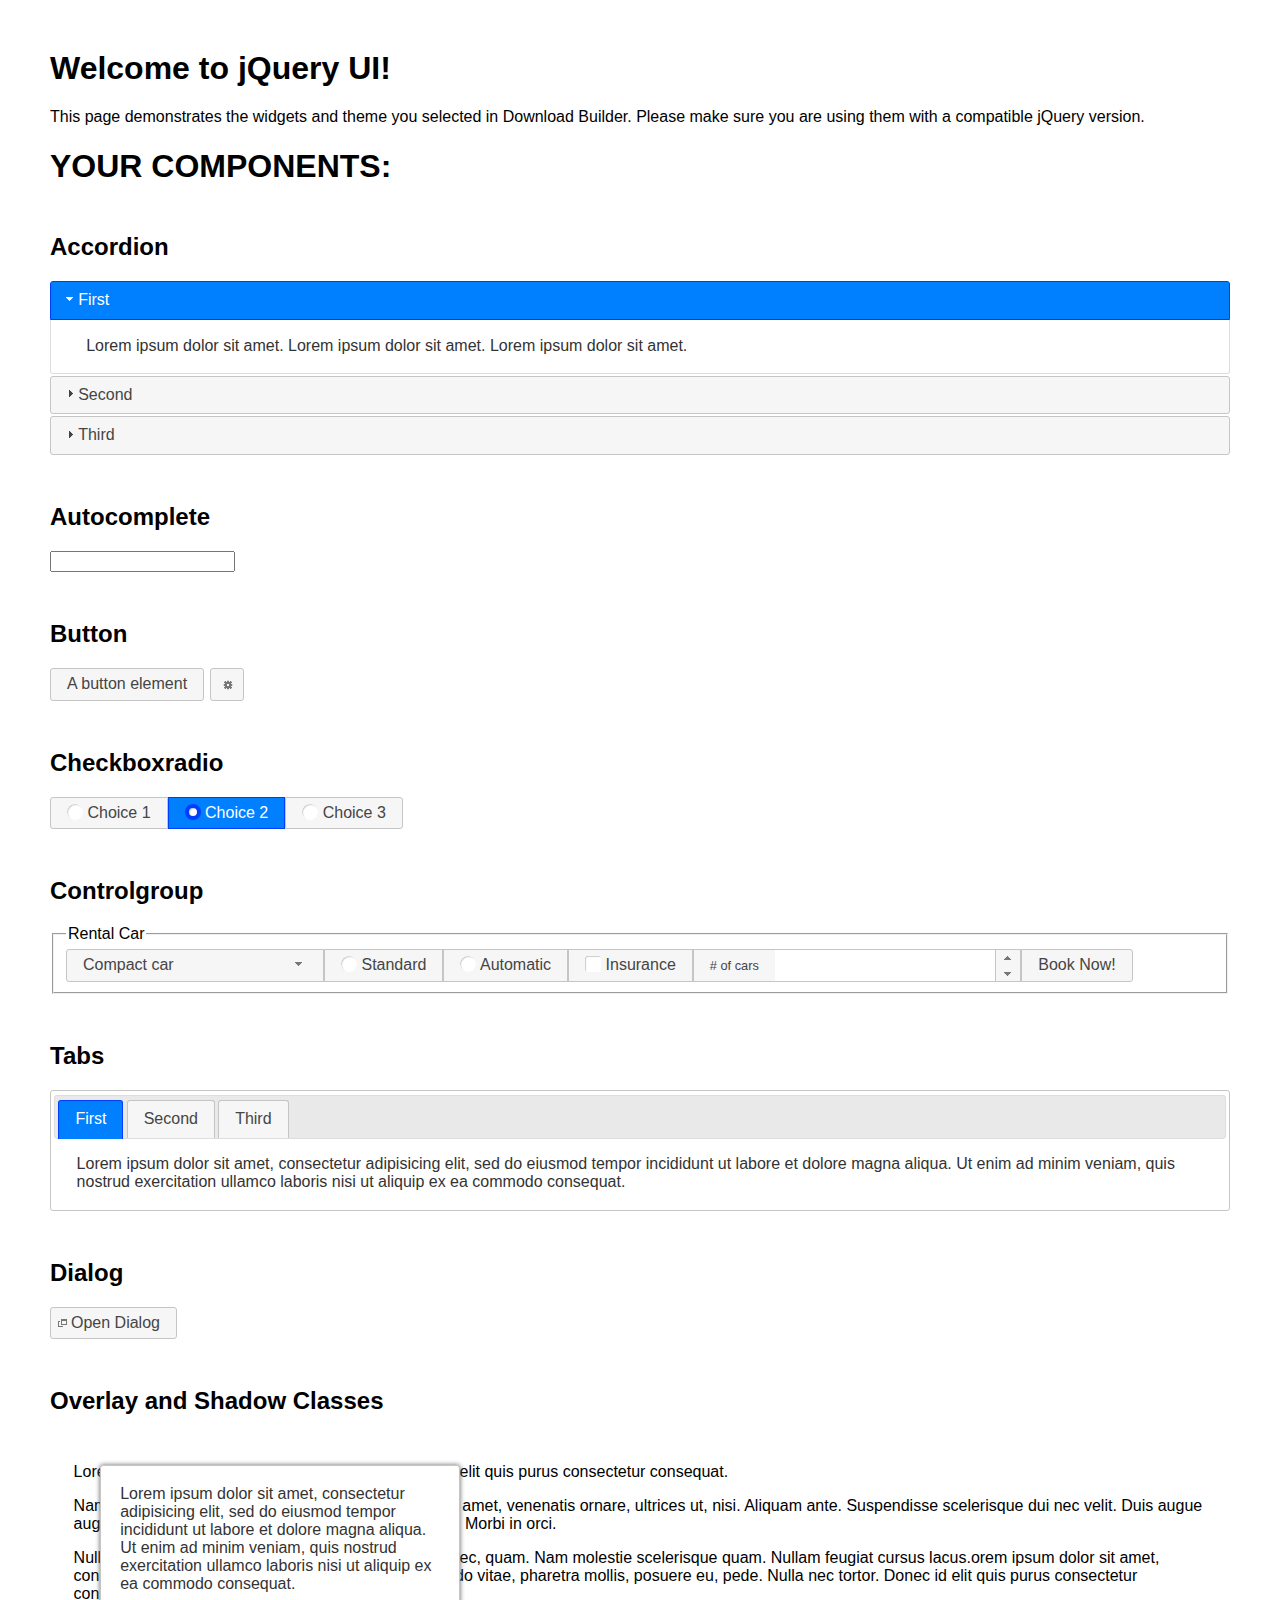
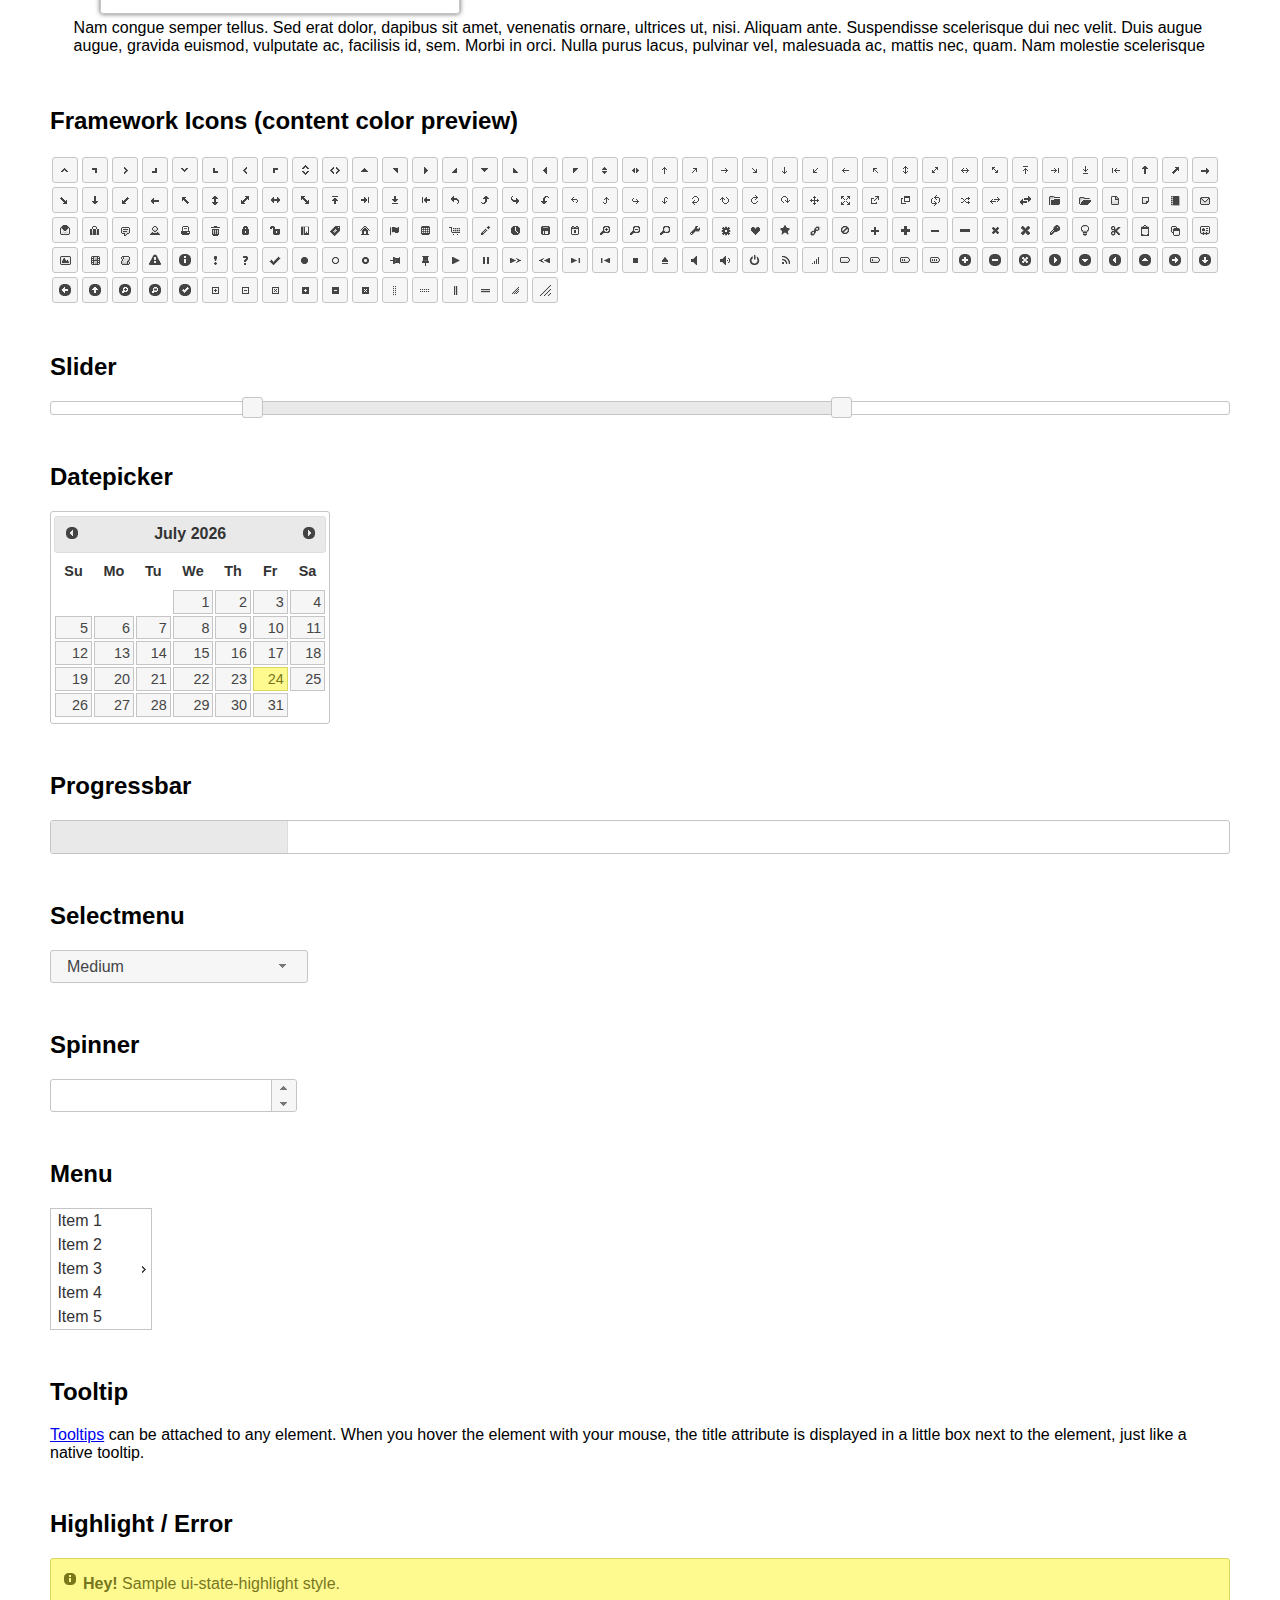
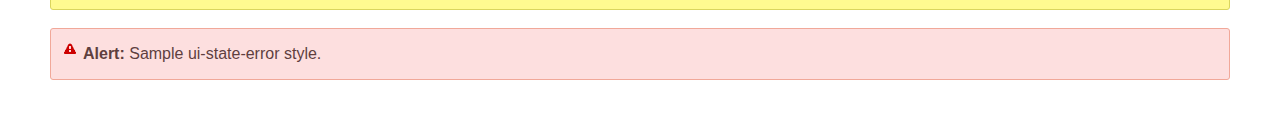
<file: BaiTapCuoiKhoa/assets/js/jquery-ui-1.12.1/index.html>
<!doctype html>
<html lang="us">
<head>
	<meta charset="utf-8">
	<title>jQuery UI Example Page</title>
	<link href="jquery-ui.css" rel="stylesheet">
	<style>
	body{
		font-family: "Trebuchet MS", sans-serif;
		margin: 50px;
	}
	.demoHeaders {
		margin-top: 2em;
	}
	#dialog-link {
		padding: .4em 1em .4em 20px;
		text-decoration: none;
		position: relative;
	}
	#dialog-link span.ui-icon {
		margin: 0 5px 0 0;
		position: absolute;
		left: .2em;
		top: 50%;
		margin-top: -8px;
	}
	#icons {
		margin: 0;
		padding: 0;
	}
	#icons li {
		margin: 2px;
		position: relative;
		padding: 4px 0;
		cursor: pointer;
		float: left;
		list-style: none;
	}
	#icons span.ui-icon {
		float: left;
		margin: 0 4px;
	}
	.fakewindowcontain .ui-widget-overlay {
		position: absolute;
	}
	select {
		width: 200px;
	}
	</style>
</head>
<body>

<h1>Welcome to jQuery UI!</h1>

<div class="ui-widget">
	<p>This page demonstrates the widgets and theme you selected in Download Builder. Please make sure you are using them with a compatible jQuery version.</p>
</div>

<h1>YOUR COMPONENTS:</h1>


<!-- Accordion -->
<h2 class="demoHeaders">Accordion</h2>
<div id="accordion">
	<h3>First</h3>
	<div>Lorem ipsum dolor sit amet. Lorem ipsum dolor sit amet. Lorem ipsum dolor sit amet.</div>
	<h3>Second</h3>
	<div>Phasellus mattis tincidunt nibh.</div>
	<h3>Third</h3>
	<div>Nam dui erat, auctor a, dignissim quis.</div>
</div>



<!-- Autocomplete -->
<h2 class="demoHeaders">Autocomplete</h2>
<div>
	<input id="autocomplete" title="type &quot;a&quot;">
</div>



<!-- Button -->
<h2 class="demoHeaders">Button</h2>
<button id="button">A button element</button>
<button id="button-icon">An icon-only button</button>



<!-- Checkboxradio -->
<h2 class="demoHeaders">Checkboxradio</h2>
<form style="margin-top: 1em;">
	<div id="radioset">
		<input type="radio" id="radio1" name="radio"><label for="radio1">Choice 1</label>
		<input type="radio" id="radio2" name="radio" checked="checked"><label for="radio2">Choice 2</label>
		<input type="radio" id="radio3" name="radio"><label for="radio3">Choice 3</label>
	</div>
</form>



<!-- Controlgroup -->
<h2 class="demoHeaders">Controlgroup</h2>
<fieldset>
	<legend>Rental Car</legend>
	<div id="controlgroup">
		<select id="car-type">
			<option>Compact car</option>
			<option>Midsize car</option>
			<option>Full size car</option>
			<option>SUV</option>
			<option>Luxury</option>
			<option>Truck</option>
			<option>Van</option>
		</select>
		<label for="transmission-standard">Standard</label>
		<input type="radio" name="transmission" id="transmission-standard">
		<label for="transmission-automatic">Automatic</label>
		<input type="radio" name="transmission" id="transmission-automatic">
		<label for="insurance">Insurance</label>
		<input type="checkbox" name="insurance" id="insurance">
		<label for="horizontal-spinner" class="ui-controlgroup-label"># of cars</label>
		<input id="horizontal-spinner" class="ui-spinner-input">
		<button>Book Now!</button>
	</div>
</fieldset>



<!-- Tabs -->
<h2 class="demoHeaders">Tabs</h2>
<div id="tabs">
	<ul>
		<li><a href="#tabs-1">First</a></li>
		<li><a href="#tabs-2">Second</a></li>
		<li><a href="#tabs-3">Third</a></li>
	</ul>
	<div id="tabs-1">Lorem ipsum dolor sit amet, consectetur adipisicing elit, sed do eiusmod tempor incididunt ut labore et dolore magna aliqua. Ut enim ad minim veniam, quis nostrud exercitation ullamco laboris nisi ut aliquip ex ea commodo consequat.</div>
	<div id="tabs-2">Phasellus mattis tincidunt nibh. Cras orci urna, blandit id, pretium vel, aliquet ornare, felis. Maecenas scelerisque sem non nisl. Fusce sed lorem in enim dictum bibendum.</div>
	<div id="tabs-3">Nam dui erat, auctor a, dignissim quis, sollicitudin eu, felis. Pellentesque nisi urna, interdum eget, sagittis et, consequat vestibulum, lacus. Mauris porttitor ullamcorper augue.</div>
</div>



<h2 class="demoHeaders">Dialog</h2>
<p>
	<button id="dialog-link" class="ui-button ui-corner-all ui-widget">
		<span class="ui-icon ui-icon-newwin"></span>Open Dialog
	</button>
</p>

<h2 class="demoHeaders">Overlay and Shadow Classes</h2>
<div style="position: relative; width: 96%; height: 200px; padding:1% 2%; overflow:hidden;" class="fakewindowcontain">
	<p>Lorem ipsum dolor sit amet,  Nulla nec tortor. Donec id elit quis purus consectetur consequat. </p><p>Nam congue semper tellus. Sed erat dolor, dapibus sit amet, venenatis ornare, ultrices ut, nisi. Aliquam ante. Suspendisse scelerisque dui nec velit. Duis augue augue, gravida euismod, vulputate ac, facilisis id, sem. Morbi in orci. </p><p>Nulla purus lacus, pulvinar vel, malesuada ac, mattis nec, quam. Nam molestie scelerisque quam. Nullam feugiat cursus lacus.orem ipsum dolor sit amet, consectetur adipiscing elit. Donec libero risus, commodo vitae, pharetra mollis, posuere eu, pede. Nulla nec tortor. Donec id elit quis purus consectetur consequat. </p><p>Nam congue semper tellus. Sed erat dolor, dapibus sit amet, venenatis ornare, ultrices ut, nisi. Aliquam ante. Suspendisse scelerisque dui nec velit. Duis augue augue, gravida euismod, vulputate ac, facilisis id, sem. Morbi in orci. Nulla purus lacus, pulvinar vel, malesuada ac, mattis nec, quam. Nam molestie scelerisque quam. </p><p>Nullam feugiat cursus lacus.orem ipsum dolor sit amet, consectetur adipiscing elit. Donec libero risus, commodo vitae, pharetra mollis, posuere eu, pede. Nulla nec tortor. Donec id elit quis purus consectetur consequat. Nam congue semper tellus. Sed erat dolor, dapibus sit amet, venenatis ornare, ultrices ut, nisi. Aliquam ante. </p><p>Suspendisse scelerisque dui nec velit. Duis augue augue, gravida euismod, vulputate ac, facilisis id, sem. Morbi in orci. Nulla purus lacus, pulvinar vel, malesuada ac, mattis nec, quam. Nam molestie scelerisque quam. Nullam feugiat cursus lacus.orem ipsum dolor sit amet, consectetur adipiscing elit. Donec libero risus, commodo vitae, pharetra mollis, posuere eu, pede. Nulla nec tortor. Donec id elit quis purus consectetur consequat. Nam congue semper tellus. Sed erat dolor, dapibus sit amet, venenatis ornare, ultrices ut, nisi. </p>

	<!-- ui-dialog -->
	<div class="ui-widget-overlay ui-front"></div>
	<div style="position: absolute; width: 320px; left: 50px; top: 30px; padding: 1.2em" class="ui-widget ui-front ui-widget-content ui-corner-all ui-widget-shadow">
		Lorem ipsum dolor sit amet, consectetur adipisicing elit, sed do eiusmod tempor incididunt ut labore et dolore magna aliqua. Ut enim ad minim veniam, quis nostrud exercitation ullamco laboris nisi ut aliquip ex ea commodo consequat.
	</div>

</div>

<!-- ui-dialog -->
<div id="dialog" title="Dialog Title">
	<p>Lorem ipsum dolor sit amet, consectetur adipisicing elit, sed do eiusmod tempor incididunt ut labore et dolore magna aliqua. Ut enim ad minim veniam, quis nostrud exercitation ullamco laboris nisi ut aliquip ex ea commodo consequat.</p>
</div>



<h2 class="demoHeaders">Framework Icons (content color preview)</h2>
<ul id="icons" class="ui-widget ui-helper-clearfix">
	<li class="ui-state-default ui-corner-all" title=".ui-icon-caret-1-n"><span class="ui-icon ui-icon-caret-1-n"></span></li>
	<li class="ui-state-default ui-corner-all" title=".ui-icon-caret-1-ne"><span class="ui-icon ui-icon-caret-1-ne"></span></li>
	<li class="ui-state-default ui-corner-all" title=".ui-icon-caret-1-e"><span class="ui-icon ui-icon-caret-1-e"></span></li>
	<li class="ui-state-default ui-corner-all" title=".ui-icon-caret-1-se"><span class="ui-icon ui-icon-caret-1-se"></span></li>
	<li class="ui-state-default ui-corner-all" title=".ui-icon-caret-1-s"><span class="ui-icon ui-icon-caret-1-s"></span></li>
	<li class="ui-state-default ui-corner-all" title=".ui-icon-caret-1-sw"><span class="ui-icon ui-icon-caret-1-sw"></span></li>
	<li class="ui-state-default ui-corner-all" title=".ui-icon-caret-1-w"><span class="ui-icon ui-icon-caret-1-w"></span></li>
	<li class="ui-state-default ui-corner-all" title=".ui-icon-caret-1-nw"><span class="ui-icon ui-icon-caret-1-nw"></span></li>
	<li class="ui-state-default ui-corner-all" title=".ui-icon-caret-2-n-s"><span class="ui-icon ui-icon-caret-2-n-s"></span></li>
	<li class="ui-state-default ui-corner-all" title=".ui-icon-caret-2-e-w"><span class="ui-icon ui-icon-caret-2-e-w"></span></li>
	<li class="ui-state-default ui-corner-all" title=".ui-icon-triangle-1-n"><span class="ui-icon ui-icon-triangle-1-n"></span></li>
	<li class="ui-state-default ui-corner-all" title=".ui-icon-triangle-1-ne"><span class="ui-icon ui-icon-triangle-1-ne"></span></li>
	<li class="ui-state-default ui-corner-all" title=".ui-icon-triangle-1-e"><span class="ui-icon ui-icon-triangle-1-e"></span></li>
	<li class="ui-state-default ui-corner-all" title=".ui-icon-triangle-1-se"><span class="ui-icon ui-icon-triangle-1-se"></span></li>
	<li class="ui-state-default ui-corner-all" title=".ui-icon-triangle-1-s"><span class="ui-icon ui-icon-triangle-1-s"></span></li>
	<li class="ui-state-default ui-corner-all" title=".ui-icon-triangle-1-sw"><span class="ui-icon ui-icon-triangle-1-sw"></span></li>
	<li class="ui-state-default ui-corner-all" title=".ui-icon-triangle-1-w"><span class="ui-icon ui-icon-triangle-1-w"></span></li>
	<li class="ui-state-default ui-corner-all" title=".ui-icon-triangle-1-nw"><span class="ui-icon ui-icon-triangle-1-nw"></span></li>
	<li class="ui-state-default ui-corner-all" title=".ui-icon-triangle-2-n-s"><span class="ui-icon ui-icon-triangle-2-n-s"></span></li>
	<li class="ui-state-default ui-corner-all" title=".ui-icon-triangle-2-e-w"><span class="ui-icon ui-icon-triangle-2-e-w"></span></li>
	<li class="ui-state-default ui-corner-all" title=".ui-icon-arrow-1-n"><span class="ui-icon ui-icon-arrow-1-n"></span></li>
	<li class="ui-state-default ui-corner-all" title=".ui-icon-arrow-1-ne"><span class="ui-icon ui-icon-arrow-1-ne"></span></li>
	<li class="ui-state-default ui-corner-all" title=".ui-icon-arrow-1-e"><span class="ui-icon ui-icon-arrow-1-e"></span></li>
	<li class="ui-state-default ui-corner-all" title=".ui-icon-arrow-1-se"><span class="ui-icon ui-icon-arrow-1-se"></span></li>
	<li class="ui-state-default ui-corner-all" title=".ui-icon-arrow-1-s"><span class="ui-icon ui-icon-arrow-1-s"></span></li>
	<li class="ui-state-default ui-corner-all" title=".ui-icon-arrow-1-sw"><span class="ui-icon ui-icon-arrow-1-sw"></span></li>
	<li class="ui-state-default ui-corner-all" title=".ui-icon-arrow-1-w"><span class="ui-icon ui-icon-arrow-1-w"></span></li>
	<li class="ui-state-default ui-corner-all" title=".ui-icon-arrow-1-nw"><span class="ui-icon ui-icon-arrow-1-nw"></span></li>
	<li class="ui-state-default ui-corner-all" title=".ui-icon-arrow-2-n-s"><span class="ui-icon ui-icon-arrow-2-n-s"></span></li>
	<li class="ui-state-default ui-corner-all" title=".ui-icon-arrow-2-ne-sw"><span class="ui-icon ui-icon-arrow-2-ne-sw"></span></li>
	<li class="ui-state-default ui-corner-all" title=".ui-icon-arrow-2-e-w"><span class="ui-icon ui-icon-arrow-2-e-w"></span></li>
	<li class="ui-state-default ui-corner-all" title=".ui-icon-arrow-2-se-nw"><span class="ui-icon ui-icon-arrow-2-se-nw"></span></li>
	<li class="ui-state-default ui-corner-all" title=".ui-icon-arrowstop-1-n"><span class="ui-icon ui-icon-arrowstop-1-n"></span></li>
	<li class="ui-state-default ui-corner-all" title=".ui-icon-arrowstop-1-e"><span class="ui-icon ui-icon-arrowstop-1-e"></span></li>
	<li class="ui-state-default ui-corner-all" title=".ui-icon-arrowstop-1-s"><span class="ui-icon ui-icon-arrowstop-1-s"></span></li>
	<li class="ui-state-default ui-corner-all" title=".ui-icon-arrowstop-1-w"><span class="ui-icon ui-icon-arrowstop-1-w"></span></li>
	<li class="ui-state-default ui-corner-all" title=".ui-icon-arrowthick-1-n"><span class="ui-icon ui-icon-arrowthick-1-n"></span></li>
	<li class="ui-state-default ui-corner-all" title=".ui-icon-arrowthick-1-ne"><span class="ui-icon ui-icon-arrowthick-1-ne"></span></li>
	<li class="ui-state-default ui-corner-all" title=".ui-icon-arrowthick-1-e"><span class="ui-icon ui-icon-arrowthick-1-e"></span></li>
	<li class="ui-state-default ui-corner-all" title=".ui-icon-arrowthick-1-se"><span class="ui-icon ui-icon-arrowthick-1-se"></span></li>
	<li class="ui-state-default ui-corner-all" title=".ui-icon-arrowthick-1-s"><span class="ui-icon ui-icon-arrowthick-1-s"></span></li>
	<li class="ui-state-default ui-corner-all" title=".ui-icon-arrowthick-1-sw"><span class="ui-icon ui-icon-arrowthick-1-sw"></span></li>
	<li class="ui-state-default ui-corner-all" title=".ui-icon-arrowthick-1-w"><span class="ui-icon ui-icon-arrowthick-1-w"></span></li>
	<li class="ui-state-default ui-corner-all" title=".ui-icon-arrowthick-1-nw"><span class="ui-icon ui-icon-arrowthick-1-nw"></span></li>
	<li class="ui-state-default ui-corner-all" title=".ui-icon-arrowthick-2-n-s"><span class="ui-icon ui-icon-arrowthick-2-n-s"></span></li>
	<li class="ui-state-default ui-corner-all" title=".ui-icon-arrowthick-2-ne-sw"><span class="ui-icon ui-icon-arrowthick-2-ne-sw"></span></li>
	<li class="ui-state-default ui-corner-all" title=".ui-icon-arrowthick-2-e-w"><span class="ui-icon ui-icon-arrowthick-2-e-w"></span></li>
	<li class="ui-state-default ui-corner-all" title=".ui-icon-arrowthick-2-se-nw"><span class="ui-icon ui-icon-arrowthick-2-se-nw"></span></li>
	<li class="ui-state-default ui-corner-all" title=".ui-icon-arrowthickstop-1-n"><span class="ui-icon ui-icon-arrowthickstop-1-n"></span></li>
	<li class="ui-state-default ui-corner-all" title=".ui-icon-arrowthickstop-1-e"><span class="ui-icon ui-icon-arrowthickstop-1-e"></span></li>
	<li class="ui-state-default ui-corner-all" title=".ui-icon-arrowthickstop-1-s"><span class="ui-icon ui-icon-arrowthickstop-1-s"></span></li>
	<li class="ui-state-default ui-corner-all" title=".ui-icon-arrowthickstop-1-w"><span class="ui-icon ui-icon-arrowthickstop-1-w"></span></li>
	<li class="ui-state-default ui-corner-all" title=".ui-icon-arrowreturnthick-1-w"><span class="ui-icon ui-icon-arrowreturnthick-1-w"></span></li>
	<li class="ui-state-default ui-corner-all" title=".ui-icon-arrowreturnthick-1-n"><span class="ui-icon ui-icon-arrowreturnthick-1-n"></span></li>
	<li class="ui-state-default ui-corner-all" title=".ui-icon-arrowreturnthick-1-e"><span class="ui-icon ui-icon-arrowreturnthick-1-e"></span></li>
	<li class="ui-state-default ui-corner-all" title=".ui-icon-arrowreturnthick-1-s"><span class="ui-icon ui-icon-arrowreturnthick-1-s"></span></li>
	<li class="ui-state-default ui-corner-all" title=".ui-icon-arrowreturn-1-w"><span class="ui-icon ui-icon-arrowreturn-1-w"></span></li>
	<li class="ui-state-default ui-corner-all" title=".ui-icon-arrowreturn-1-n"><span class="ui-icon ui-icon-arrowreturn-1-n"></span></li>
	<li class="ui-state-default ui-corner-all" title=".ui-icon-arrowreturn-1-e"><span class="ui-icon ui-icon-arrowreturn-1-e"></span></li>
	<li class="ui-state-default ui-corner-all" title=".ui-icon-arrowreturn-1-s"><span class="ui-icon ui-icon-arrowreturn-1-s"></span></li>
	<li class="ui-state-default ui-corner-all" title=".ui-icon-arrowrefresh-1-w"><span class="ui-icon ui-icon-arrowrefresh-1-w"></span></li>
	<li class="ui-state-default ui-corner-all" title=".ui-icon-arrowrefresh-1-n"><span class="ui-icon ui-icon-arrowrefresh-1-n"></span></li>
	<li class="ui-state-default ui-corner-all" title=".ui-icon-arrowrefresh-1-e"><span class="ui-icon ui-icon-arrowrefresh-1-e"></span></li>
	<li class="ui-state-default ui-corner-all" title=".ui-icon-arrowrefresh-1-s"><span class="ui-icon ui-icon-arrowrefresh-1-s"></span></li>
	<li class="ui-state-default ui-corner-all" title=".ui-icon-arrow-4"><span class="ui-icon ui-icon-arrow-4"></span></li>
	<li class="ui-state-default ui-corner-all" title=".ui-icon-arrow-4-diag"><span class="ui-icon ui-icon-arrow-4-diag"></span></li>
	<li class="ui-state-default ui-corner-all" title=".ui-icon-extlink"><span class="ui-icon ui-icon-extlink"></span></li>
	<li class="ui-state-default ui-corner-all" title=".ui-icon-newwin"><span class="ui-icon ui-icon-newwin"></span></li>
	<li class="ui-state-default ui-corner-all" title=".ui-icon-refresh"><span class="ui-icon ui-icon-refresh"></span></li>
	<li class="ui-state-default ui-corner-all" title=".ui-icon-shuffle"><span class="ui-icon ui-icon-shuffle"></span></li>
	<li class="ui-state-default ui-corner-all" title=".ui-icon-transfer-e-w"><span class="ui-icon ui-icon-transfer-e-w"></span></li>
	<li class="ui-state-default ui-corner-all" title=".ui-icon-transferthick-e-w"><span class="ui-icon ui-icon-transferthick-e-w"></span></li>
	<li class="ui-state-default ui-corner-all" title=".ui-icon-folder-collapsed"><span class="ui-icon ui-icon-folder-collapsed"></span></li>
	<li class="ui-state-default ui-corner-all" title=".ui-icon-folder-open"><span class="ui-icon ui-icon-folder-open"></span></li>
	<li class="ui-state-default ui-corner-all" title=".ui-icon-document"><span class="ui-icon ui-icon-document"></span></li>
	<li class="ui-state-default ui-corner-all" title=".ui-icon-document-b"><span class="ui-icon ui-icon-document-b"></span></li>
	<li class="ui-state-default ui-corner-all" title=".ui-icon-note"><span class="ui-icon ui-icon-note"></span></li>
	<li class="ui-state-default ui-corner-all" title=".ui-icon-mail-closed"><span class="ui-icon ui-icon-mail-closed"></span></li>
	<li class="ui-state-default ui-corner-all" title=".ui-icon-mail-open"><span class="ui-icon ui-icon-mail-open"></span></li>
	<li class="ui-state-default ui-corner-all" title=".ui-icon-suitcase"><span class="ui-icon ui-icon-suitcase"></span></li>
	<li class="ui-state-default ui-corner-all" title=".ui-icon-comment"><span class="ui-icon ui-icon-comment"></span></li>
	<li class="ui-state-default ui-corner-all" title=".ui-icon-person"><span class="ui-icon ui-icon-person"></span></li>
	<li class="ui-state-default ui-corner-all" title=".ui-icon-print"><span class="ui-icon ui-icon-print"></span></li>
	<li class="ui-state-default ui-corner-all" title=".ui-icon-trash"><span class="ui-icon ui-icon-trash"></span></li>
	<li class="ui-state-default ui-corner-all" title=".ui-icon-locked"><span class="ui-icon ui-icon-locked"></span></li>
	<li class="ui-state-default ui-corner-all" title=".ui-icon-unlocked"><span class="ui-icon ui-icon-unlocked"></span></li>
	<li class="ui-state-default ui-corner-all" title=".ui-icon-bookmark"><span class="ui-icon ui-icon-bookmark"></span></li>
	<li class="ui-state-default ui-corner-all" title=".ui-icon-tag"><span class="ui-icon ui-icon-tag"></span></li>
	<li class="ui-state-default ui-corner-all" title=".ui-icon-home"><span class="ui-icon ui-icon-home"></span></li>
	<li class="ui-state-default ui-corner-all" title=".ui-icon-flag"><span class="ui-icon ui-icon-flag"></span></li>
	<li class="ui-state-default ui-corner-all" title=".ui-icon-calculator"><span class="ui-icon ui-icon-calculator"></span></li>
	<li class="ui-state-default ui-corner-all" title=".ui-icon-cart"><span class="ui-icon ui-icon-cart"></span></li>
	<li class="ui-state-default ui-corner-all" title=".ui-icon-pencil"><span class="ui-icon ui-icon-pencil"></span></li>
	<li class="ui-state-default ui-corner-all" title=".ui-icon-clock"><span class="ui-icon ui-icon-clock"></span></li>
	<li class="ui-state-default ui-corner-all" title=".ui-icon-disk"><span class="ui-icon ui-icon-disk"></span></li>
	<li class="ui-state-default ui-corner-all" title=".ui-icon-calendar"><span class="ui-icon ui-icon-calendar"></span></li>
	<li class="ui-state-default ui-corner-all" title=".ui-icon-zoomin"><span class="ui-icon ui-icon-zoomin"></span></li>
	<li class="ui-state-default ui-corner-all" title=".ui-icon-zoomout"><span class="ui-icon ui-icon-zoomout"></span></li>
	<li class="ui-state-default ui-corner-all" title=".ui-icon-search"><span class="ui-icon ui-icon-search"></span></li>
	<li class="ui-state-default ui-corner-all" title=".ui-icon-wrench"><span class="ui-icon ui-icon-wrench"></span></li>
	<li class="ui-state-default ui-corner-all" title=".ui-icon-gear"><span class="ui-icon ui-icon-gear"></span></li>
	<li class="ui-state-default ui-corner-all" title=".ui-icon-heart"><span class="ui-icon ui-icon-heart"></span></li>
	<li class="ui-state-default ui-corner-all" title=".ui-icon-star"><span class="ui-icon ui-icon-star"></span></li>
	<li class="ui-state-default ui-corner-all" title=".ui-icon-link"><span class="ui-icon ui-icon-link"></span></li>
	<li class="ui-state-default ui-corner-all" title=".ui-icon-cancel"><span class="ui-icon ui-icon-cancel"></span></li>
	<li class="ui-state-default ui-corner-all" title=".ui-icon-plus"><span class="ui-icon ui-icon-plus"></span></li>
	<li class="ui-state-default ui-corner-all" title=".ui-icon-plusthick"><span class="ui-icon ui-icon-plusthick"></span></li>
	<li class="ui-state-default ui-corner-all" title=".ui-icon-minus"><span class="ui-icon ui-icon-minus"></span></li>
	<li class="ui-state-default ui-corner-all" title=".ui-icon-minusthick"><span class="ui-icon ui-icon-minusthick"></span></li>
	<li class="ui-state-default ui-corner-all" title=".ui-icon-close"><span class="ui-icon ui-icon-close"></span></li>
	<li class="ui-state-default ui-corner-all" title=".ui-icon-closethick"><span class="ui-icon ui-icon-closethick"></span></li>
	<li class="ui-state-default ui-corner-all" title=".ui-icon-key"><span class="ui-icon ui-icon-key"></span></li>
	<li class="ui-state-default ui-corner-all" title=".ui-icon-lightbulb"><span class="ui-icon ui-icon-lightbulb"></span></li>
	<li class="ui-state-default ui-corner-all" title=".ui-icon-scissors"><span class="ui-icon ui-icon-scissors"></span></li>
	<li class="ui-state-default ui-corner-all" title=".ui-icon-clipboard"><span class="ui-icon ui-icon-clipboard"></span></li>
	<li class="ui-state-default ui-corner-all" title=".ui-icon-copy"><span class="ui-icon ui-icon-copy"></span></li>
	<li class="ui-state-default ui-corner-all" title=".ui-icon-contact"><span class="ui-icon ui-icon-contact"></span></li>
	<li class="ui-state-default ui-corner-all" title=".ui-icon-image"><span class="ui-icon ui-icon-image"></span></li>
	<li class="ui-state-default ui-corner-all" title=".ui-icon-video"><span class="ui-icon ui-icon-video"></span></li>
	<li class="ui-state-default ui-corner-all" title=".ui-icon-script"><span class="ui-icon ui-icon-script"></span></li>
	<li class="ui-state-default ui-corner-all" title=".ui-icon-alert"><span class="ui-icon ui-icon-alert"></span></li>
	<li class="ui-state-default ui-corner-all" title=".ui-icon-info"><span class="ui-icon ui-icon-info"></span></li>
	<li class="ui-state-default ui-corner-all" title=".ui-icon-notice"><span class="ui-icon ui-icon-notice"></span></li>
	<li class="ui-state-default ui-corner-all" title=".ui-icon-help"><span class="ui-icon ui-icon-help"></span></li>
	<li class="ui-state-default ui-corner-all" title=".ui-icon-check"><span class="ui-icon ui-icon-check"></span></li>
	<li class="ui-state-default ui-corner-all" title=".ui-icon-bullet"><span class="ui-icon ui-icon-bullet"></span></li>
	<li class="ui-state-default ui-corner-all" title=".ui-icon-radio-off"><span class="ui-icon ui-icon-radio-off"></span></li>
	<li class="ui-state-default ui-corner-all" title=".ui-icon-radio-on"><span class="ui-icon ui-icon-radio-on"></span></li>
	<li class="ui-state-default ui-corner-all" title=".ui-icon-pin-w"><span class="ui-icon ui-icon-pin-w"></span></li>
	<li class="ui-state-default ui-corner-all" title=".ui-icon-pin-s"><span class="ui-icon ui-icon-pin-s"></span></li>
	<li class="ui-state-default ui-corner-all" title=".ui-icon-play"><span class="ui-icon ui-icon-play"></span></li>
	<li class="ui-state-default ui-corner-all" title=".ui-icon-pause"><span class="ui-icon ui-icon-pause"></span></li>
	<li class="ui-state-default ui-corner-all" title=".ui-icon-seek-next"><span class="ui-icon ui-icon-seek-next"></span></li>
	<li class="ui-state-default ui-corner-all" title=".ui-icon-seek-prev"><span class="ui-icon ui-icon-seek-prev"></span></li>
	<li class="ui-state-default ui-corner-all" title=".ui-icon-seek-end"><span class="ui-icon ui-icon-seek-end"></span></li>
	<li class="ui-state-default ui-corner-all" title=".ui-icon-seek-first"><span class="ui-icon ui-icon-seek-first"></span></li>
	<li class="ui-state-default ui-corner-all" title=".ui-icon-stop"><span class="ui-icon ui-icon-stop"></span></li>
	<li class="ui-state-default ui-corner-all" title=".ui-icon-eject"><span class="ui-icon ui-icon-eject"></span></li>
	<li class="ui-state-default ui-corner-all" title=".ui-icon-volume-off"><span class="ui-icon ui-icon-volume-off"></span></li>
	<li class="ui-state-default ui-corner-all" title=".ui-icon-volume-on"><span class="ui-icon ui-icon-volume-on"></span></li>
	<li class="ui-state-default ui-corner-all" title=".ui-icon-power"><span class="ui-icon ui-icon-power"></span></li>
	<li class="ui-state-default ui-corner-all" title=".ui-icon-signal-diag"><span class="ui-icon ui-icon-signal-diag"></span></li>
	<li class="ui-state-default ui-corner-all" title=".ui-icon-signal"><span class="ui-icon ui-icon-signal"></span></li>
	<li class="ui-state-default ui-corner-all" title=".ui-icon-battery-0"><span class="ui-icon ui-icon-battery-0"></span></li>
	<li class="ui-state-default ui-corner-all" title=".ui-icon-battery-1"><span class="ui-icon ui-icon-battery-1"></span></li>
	<li class="ui-state-default ui-corner-all" title=".ui-icon-battery-2"><span class="ui-icon ui-icon-battery-2"></span></li>
	<li class="ui-state-default ui-corner-all" title=".ui-icon-battery-3"><span class="ui-icon ui-icon-battery-3"></span></li>
	<li class="ui-state-default ui-corner-all" title=".ui-icon-circle-plus"><span class="ui-icon ui-icon-circle-plus"></span></li>
	<li class="ui-state-default ui-corner-all" title=".ui-icon-circle-minus"><span class="ui-icon ui-icon-circle-minus"></span></li>
	<li class="ui-state-default ui-corner-all" title=".ui-icon-circle-close"><span class="ui-icon ui-icon-circle-close"></span></li>
	<li class="ui-state-default ui-corner-all" title=".ui-icon-circle-triangle-e"><span class="ui-icon ui-icon-circle-triangle-e"></span></li>
	<li class="ui-state-default ui-corner-all" title=".ui-icon-circle-triangle-s"><span class="ui-icon ui-icon-circle-triangle-s"></span></li>
	<li class="ui-state-default ui-corner-all" title=".ui-icon-circle-triangle-w"><span class="ui-icon ui-icon-circle-triangle-w"></span></li>
	<li class="ui-state-default ui-corner-all" title=".ui-icon-circle-triangle-n"><span class="ui-icon ui-icon-circle-triangle-n"></span></li>
	<li class="ui-state-default ui-corner-all" title=".ui-icon-circle-arrow-e"><span class="ui-icon ui-icon-circle-arrow-e"></span></li>
	<li class="ui-state-default ui-corner-all" title=".ui-icon-circle-arrow-s"><span class="ui-icon ui-icon-circle-arrow-s"></span></li>
	<li class="ui-state-default ui-corner-all" title=".ui-icon-circle-arrow-w"><span class="ui-icon ui-icon-circle-arrow-w"></span></li>
	<li class="ui-state-default ui-corner-all" title=".ui-icon-circle-arrow-n"><span class="ui-icon ui-icon-circle-arrow-n"></span></li>
	<li class="ui-state-default ui-corner-all" title=".ui-icon-circle-zoomin"><span class="ui-icon ui-icon-circle-zoomin"></span></li>
	<li class="ui-state-default ui-corner-all" title=".ui-icon-circle-zoomout"><span class="ui-icon ui-icon-circle-zoomout"></span></li>
	<li class="ui-state-default ui-corner-all" title=".ui-icon-circle-check"><span class="ui-icon ui-icon-circle-check"></span></li>
	<li class="ui-state-default ui-corner-all" title=".ui-icon-circlesmall-plus"><span class="ui-icon ui-icon-circlesmall-plus"></span></li>
	<li class="ui-state-default ui-corner-all" title=".ui-icon-circlesmall-minus"><span class="ui-icon ui-icon-circlesmall-minus"></span></li>
	<li class="ui-state-default ui-corner-all" title=".ui-icon-circlesmall-close"><span class="ui-icon ui-icon-circlesmall-close"></span></li>
	<li class="ui-state-default ui-corner-all" title=".ui-icon-squaresmall-plus"><span class="ui-icon ui-icon-squaresmall-plus"></span></li>
	<li class="ui-state-default ui-corner-all" title=".ui-icon-squaresmall-minus"><span class="ui-icon ui-icon-squaresmall-minus"></span></li>
	<li class="ui-state-default ui-corner-all" title=".ui-icon-squaresmall-close"><span class="ui-icon ui-icon-squaresmall-close"></span></li>
	<li class="ui-state-default ui-corner-all" title=".ui-icon-grip-dotted-vertical"><span class="ui-icon ui-icon-grip-dotted-vertical"></span></li>
	<li class="ui-state-default ui-corner-all" title=".ui-icon-grip-dotted-horizontal"><span class="ui-icon ui-icon-grip-dotted-horizontal"></span></li>
	<li class="ui-state-default ui-corner-all" title=".ui-icon-grip-solid-vertical"><span class="ui-icon ui-icon-grip-solid-vertical"></span></li>
	<li class="ui-state-default ui-corner-all" title=".ui-icon-grip-solid-horizontal"><span class="ui-icon ui-icon-grip-solid-horizontal"></span></li>
	<li class="ui-state-default ui-corner-all" title=".ui-icon-gripsmall-diagonal-se"><span class="ui-icon ui-icon-gripsmall-diagonal-se"></span></li>
	<li class="ui-state-default ui-corner-all" title=".ui-icon-grip-diagonal-se"><span class="ui-icon ui-icon-grip-diagonal-se"></span></li>
</ul>


<!-- Slider -->
<h2 class="demoHeaders">Slider</h2>
<div id="slider"></div>



<!-- Datepicker -->
<h2 class="demoHeaders">Datepicker</h2>
<div id="datepicker"></div>



<!-- Progressbar -->
<h2 class="demoHeaders">Progressbar</h2>
<div id="progressbar"></div>



<!-- Progressbar -->
<h2 class="demoHeaders">Selectmenu</h2>
<select id="selectmenu">
	<option>Slower</option>
	<option>Slow</option>
	<option selected="selected">Medium</option>
	<option>Fast</option>
	<option>Faster</option>
</select>



<!-- Spinner -->
<h2 class="demoHeaders">Spinner</h2>
<input id="spinner">



<!-- Menu -->
<h2 class="demoHeaders">Menu</h2>
<ul style="width:100px;" id="menu">
	<li><div>Item 1</div></li>
	<li><div>Item 2</div></li>
	<li><div>Item 3</div>
		<ul>
			<li><div>Item 3-1</div></li>
			<li><div>Item 3-2</div></li>
			<li><div>Item 3-3</div></li>
			<li><div>Item 3-4</div></li>
			<li><div>Item 3-5</div></li>
		</ul>
	</li>
	<li><div>Item 4</div></li>
	<li><div>Item 5</div></li>
</ul>



<!-- Tooltip -->
<h2 class="demoHeaders">Tooltip</h2>
<p id="tooltip">
	<a href="#" title="That&apos;s what this widget is">Tooltips</a> can be attached to any element. When you hover
the element with your mouse, the title attribute is displayed in a little box next to the element, just like a native tooltip.
</p>


<!-- Highlight / Error -->
<h2 class="demoHeaders">Highlight / Error</h2>
<div class="ui-widget">
	<div class="ui-state-highlight ui-corner-all" style="margin-top: 20px; padding: 0 .7em;">
		<p><span class="ui-icon ui-icon-info" style="float: left; margin-right: .3em;"></span>
		<strong>Hey!</strong> Sample ui-state-highlight style.</p>
	</div>
</div>
<br>
<div class="ui-widget">
	<div class="ui-state-error ui-corner-all" style="padding: 0 .7em;">
		<p><span class="ui-icon ui-icon-alert" style="float: left; margin-right: .3em;"></span>
		<strong>Alert:</strong> Sample ui-state-error style.</p>
	</div>
</div>

<script src="external/jquery/jquery.js"></script>
<script src="jquery-ui.js"></script>
<script>

$( "#accordion" ).accordion();



var availableTags = [
	"ActionScript",
	"AppleScript",
	"Asp",
	"BASIC",
	"C",
	"C++",
	"Clojure",
	"COBOL",
	"ColdFusion",
	"Erlang",
	"Fortran",
	"Groovy",
	"Haskell",
	"Java",
	"JavaScript",
	"Lisp",
	"Perl",
	"PHP",
	"Python",
	"Ruby",
	"Scala",
	"Scheme"
];
$( "#autocomplete" ).autocomplete({
	source: availableTags
});



$( "#button" ).button();
$( "#button-icon" ).button({
	icon: "ui-icon-gear",
	showLabel: false
});



$( "#radioset" ).buttonset();



$( "#controlgroup" ).controlgroup();



$( "#tabs" ).tabs();



$( "#dialog" ).dialog({
	autoOpen: false,
	width: 400,
	buttons: [
		{
			text: "Ok",
			click: function() {
				$( this ).dialog( "close" );
			}
		},
		{
			text: "Cancel",
			click: function() {
				$( this ).dialog( "close" );
			}
		}
	]
});

// Link to open the dialog
$( "#dialog-link" ).click(function( event ) {
	$( "#dialog" ).dialog( "open" );
	event.preventDefault();
});



$( "#datepicker" ).datepicker({
	inline: true
});



$( "#slider" ).slider({
	range: true,
	values: [ 17, 67 ]
});



$( "#progressbar" ).progressbar({
	value: 20
});



$( "#spinner" ).spinner();



$( "#menu" ).menu();



$( "#tooltip" ).tooltip();



$( "#selectmenu" ).selectmenu();


// Hover states on the static widgets
$( "#dialog-link, #icons li" ).hover(
	function() {
		$( this ).addClass( "ui-state-hover" );
	},
	function() {
		$( this ).removeClass( "ui-state-hover" );
	}
);
</script>
</body>
</html>
</file>
